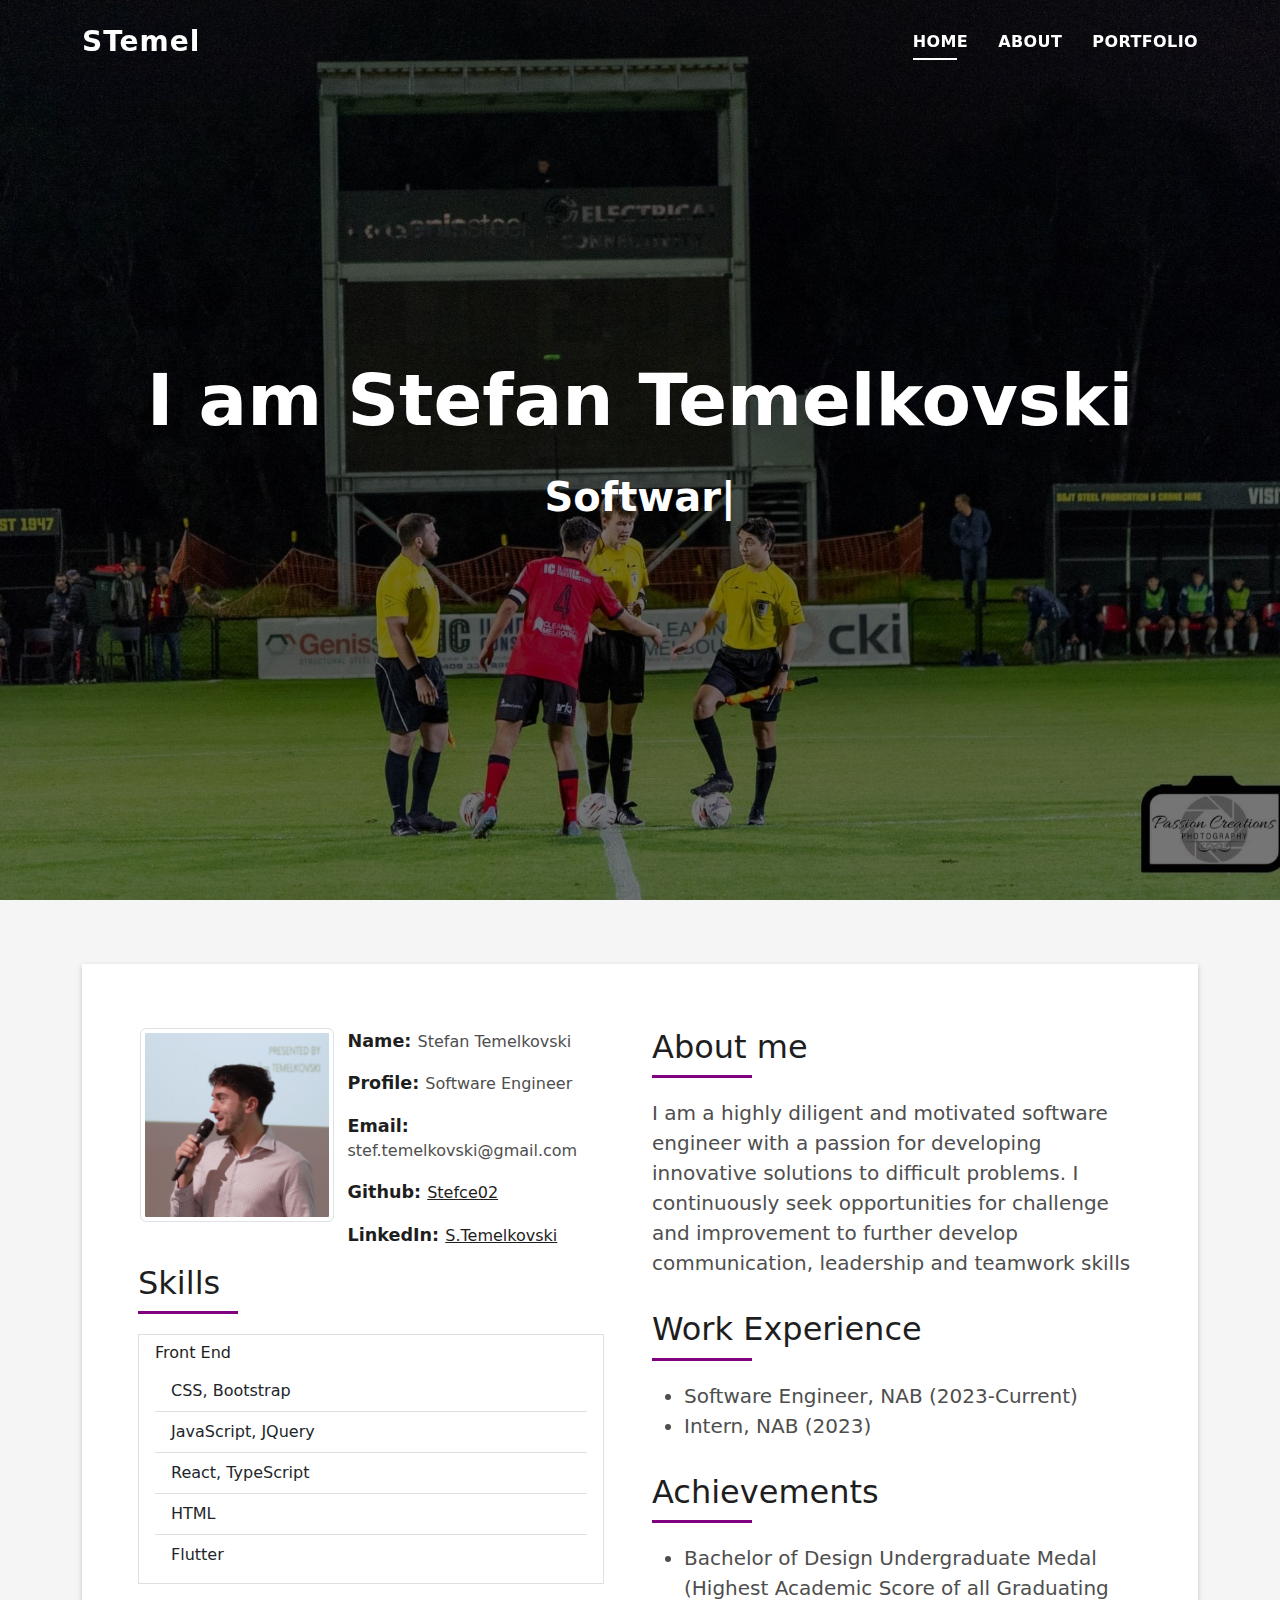
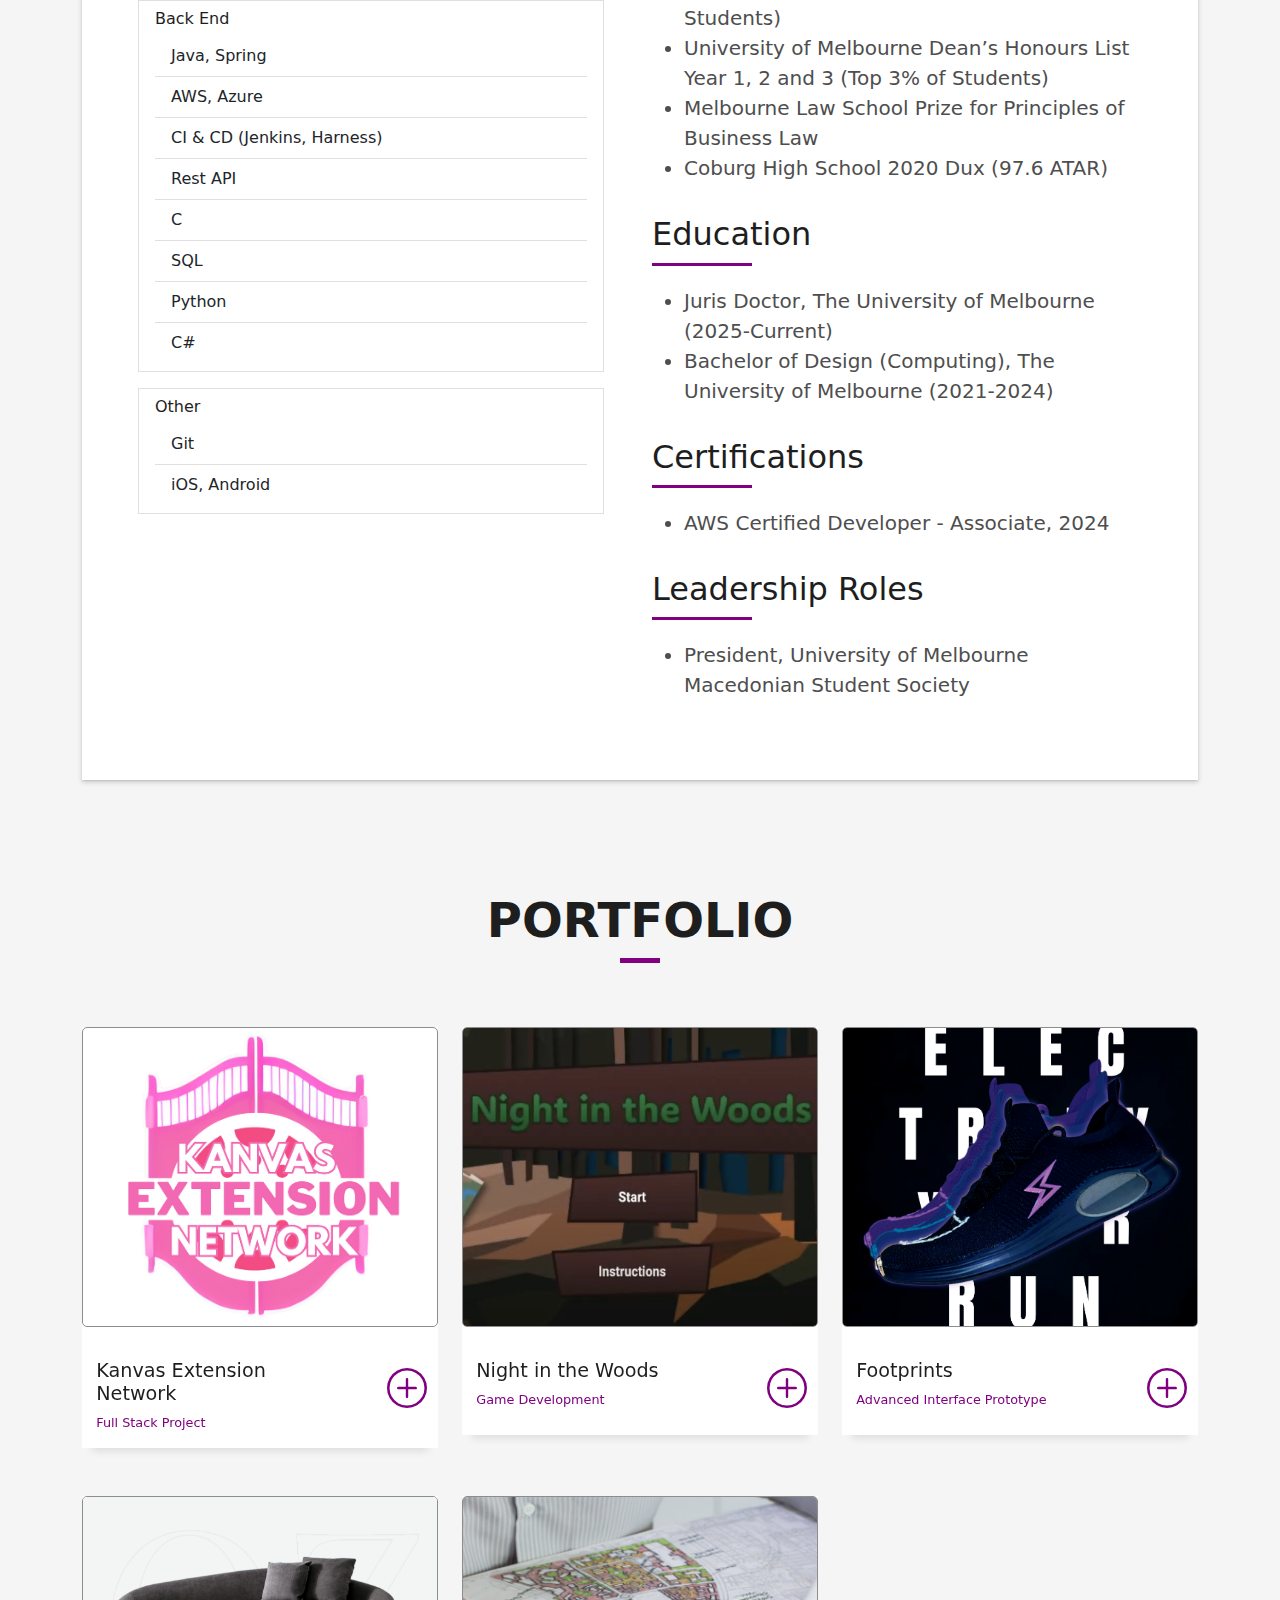
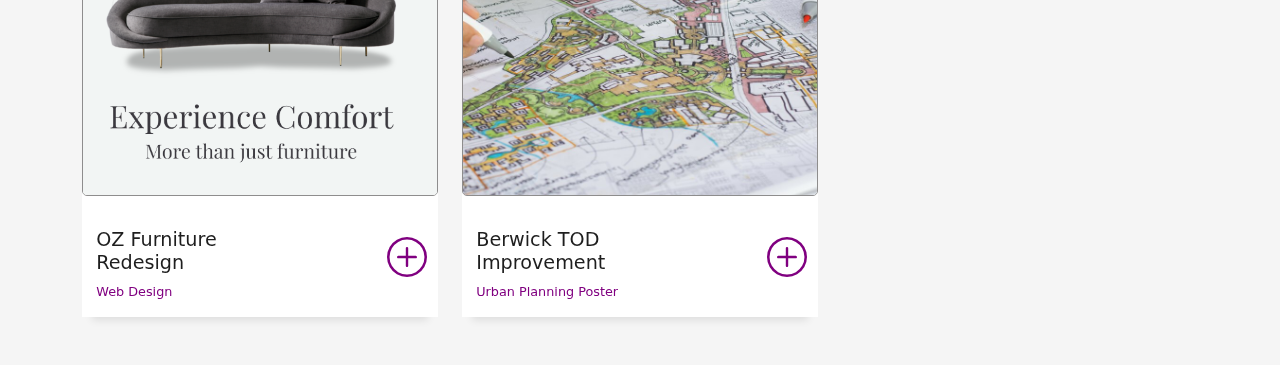
<file: index.html>
<!DOCTYPE html>
<html lang="en">

<head>
  <meta charset="utf-8">
  <meta content="width=device-width, initial-scale=1.0" name="viewport">

  <title> Stefan Temelkovski Portfolio </title>
  <meta content="" name="description">
  <meta content="" name="keywords">

  <!-- Favicons -->
  <link href="PortfolioSite/assets/img/favicon.png" rel="icon">
  <link href="PortfolioSite/assets/img/apple-touch-icon.png" rel="apple-touch-icon">

  <!-- Vendor CSS Files -->
  <link href="PortfolioSite/assets/vendor/bootstrap/css/bootstrap.min.css" rel="stylesheet">
  <link href="PortfolioSite/assets/vendor/bootstrap-icons/bootstrap-icons.css" rel="stylesheet">
  <link href="PortfolioSite/assets/vendor/glightbox/css/glightbox.min.css" rel="stylesheet">
  <link href="PortfolioSite/assets/vendor/swiper/swiper-bundle.min.css" rel="stylesheet">

  <!-- Main CSS File -->
  <link href="PortfolioSite/assets/css/style.css" rel="stylesheet">
</head>

<body>

  <!-- ======= Header ======= -->
  <header id="header" class="fixed-top">
    <div class="container d-flex align-items-center justify-content-between">

      <h1 class="logo"><a href="index.html"> STemel </a></h1>

      <nav id="navbar" class="navbar">
        <ul>
          <li><a class="nav-link scrollto active" href="#hero">Home</a></li>
          <li><a class="nav-link scrollto" href="#about">About</a></li>
          <li><a class="nav-link scrollto " href="#work">Portfolio</a></li>
        <i class="bi bi-list mobile-nav-toggle"></i>
      </nav>
      <!-- .navbar -->
    </div>
  </header><!-- End Header -->

  <!-- ======= Hero Section ======= -->
  <div id="hero" class="hero route bg-image" style="background-image: url(PortfolioSite/assets/img/captain.jpg)">
    <div class="overlay-itro"></div>
    <div class="hero-content display-table">
      <div class="table-cell">
        <div class="container">
          <h1 class="hero-title mb-4">I am Stefan Temelkovski</h1>
          <p class="hero-subtitle"><span class="typed" data-typed-items="Software Engineer, Web Designer, Problem Solver"></span></p>
        </div>
      </div>
    </div>
  </div><!-- End Hero Section -->


  <main id="main">

    <!-- ======= About Section ======= -->

    <section id="about" class="about-mf sect-pt4 route">
      <div class="container">
        <div class="row">
          <div class="col-sm-12">
            <div class="box-shadow-full">
              <div class="row">
                <div class="col-md-6">
                  <div class="row">
                    <div class="col-sm-6 col-md-5">
                      <div class="about-img">
                        <img src="PortfolioSite/assets/img/main.jfif" class="img-fluid rounded b-shadow-a img-thumbnail" alt="">
                      </div>
                    </div>
                    <div class="col-sm-6 col-md-7">
                      <div class="about-info">
                        <p><span class="title-s">Name: </span> <span>Stefan Temelkovski</span></p>
                        <p><span class="title-s">Profile: </span> <span>Software Engineer</span></p>
                        <p><span class="title-s">Email: </span> <span>stef.temelkovski@gmail.com</span></p>
                        <p><span class="title-s">Github: </span> <span> <a href="https://github.com/Stefce02"> Stefce02 </a></span></p>
                        <p><span class="title-s">LinkedIn: </span> <span> <a href="https://www.linkedin.com/in/stefan-temelkovski/"> S.Temelkovski </a></span></p>
                      </div>
                    </div>
                  </div>
                  <div class="skill-mf">
                    <div class="title-box-2">
                      <h5 class="title-left">
                        Skills
                      </h5>
                    </div>
                    <ul class="list-group">
                      <div class="container row">
                        <li class="col-12 list-group-item">
                          <h6>Front End</h6>
                          <ul class="list-group list-group-flush">
                            <li class="list-group-item">CSS, Bootstrap</li>
                            <li class="list-group-item">JavaScript, JQuery</li>
                            <li class="list-group-item"> React, TypeScript</li>
                            <li class="list-group-item">HTML</li>
                            <li class="list-group-item">Flutter</li>
                          </ul>
                        </li>
                  
                        <div class="col-12 mt-3"></div>
                  
                        <li class="col-12 list-group-item">
                          <h6>Back End</h6>
                          <ul class="list-group list-group-flush">
                            <li class="list-group-item">Java, Spring</li>
                            <li class="list-group-item">AWS, Azure</li>
                            <li class="list-group-item">CI & CD (Jenkins, Harness)</li>
                            <li class="list-group-item">Rest API</li>
                            <li class="list-group-item">C</li>
                            <li class="list-group-item">SQL</li>
                            <li class="list-group-item">Python</li>
                            <li class="list-group-item">C#</li>
                          </ul>
                        </li>

                        <div class="col-12 mt-3"></div>

                        <li class="col-12 list-group-item">
                          <h6>Other</h6>
                          <ul class="list-group list-group-flush">
                            <li class="list-group-item">Git</li>
                            <li class="list-group-item">iOS, Android</li>
                          </ul>
                        </li>
                      </div>
                    </ul>
                  </div>
                  
                </div>
                <div class="col-md-6">
                  <div class="about-me pt-4 pt-md-0">
                    <div class="title-box-2">
                      <h5 class="title-left">
                        About me
                      </h5>
                    </div>
                    <p class="lead">
                      I am a highly diligent and motivated software engineer with a passion for developing innovative solutions to difficult problems.
                      I continuously seek opportunities for challenge and improvement to further develop communication, leadership and teamwork skills
                    </p>
                    <div class="title-box-2">
                      <h5 class="title-left">
                        Work Experience
                      </h5>
                    </div>
                    <ul class="lead">
                      <li> Software Engineer, NAB (2023-Current) </li>
                      <li> Intern, NAB (2023) </li>
                    </ul>
                    <div class="title-box-2">
                      <h5 class="title-left">
                        Achievements
                      </h5>
                    </div>
                    <ul class="lead">
                      <li> Bachelor of Design Undergraduate Medal (Highest Academic Score of all Graduating Students) </li>
                      <li> University of Melbourne Dean’s Honours List Year 1, 2 and 3 (Top 3% of Students) </li>
                      <li> Melbourne Law School Prize for Principles of Business Law </li>
                      <li> Coburg High School 2020 Dux (97.6 ATAR) </li>
                    </ul>
                    
                    <div class="title-box-2">
                      <h5 class="title-left">
                        Education
                      </h5>
                    </div>
                    <ul class="lead">
                      <li> Juris Doctor, The University of Melbourne (2025-Current) </li>
                      <li> Bachelor of Design (Computing), The University of Melbourne (2021-2024) </li>
                    </ul>

                    <div class="title-box-2">
                      <h5 class="title-left">
                        Certifications
                      </h5>
                    </div>
                    <ul class="lead">
                      <li> AWS Certified Developer - Associate, 2024 </li>
                    </ul>

                    <div class="title-box-2">
                      <h5 class="title-left">
                        Leadership Roles
                      </h5>
                    </div>
                    <ul class="lead">
                      <li> President, University of Melbourne Macedonian Student Society </li>
                    </ul>
              
                  </div>
                </div>
              </div>
            </div>
          </div>
        </div>
      </div>
    </section><!-- End About Section -->

    <!-- ======= Portfolio Section ======= -->
<section id="work" class="portfolio-mf sect-pt4 route">
  <div class="container">
    <div class="row">
      <div class="col-sm-12">
        <div class="title-box text-center">
          <h3 class="title-a">
            Portfolio
          </h3>
          <div class="line-mf"></div>
        </div>
      </div>
    </div>
    <div class="row">
    
      <div class="col-md-4">
        <div class="work-box">
          <a href="https://kens-b9059.firebaseapp.com/">
            <div class="work-img">
              <img src="PortfolioSite/assets/img/ken-logo-3.png" alt="" class="img-fluid work-img-fixed">
            </div>
          </a>
          <div class="work-content">
            <div class="row">
              <div class="col-sm-8">
                <h2 class="w-title">Kanvas Extension Network</h2>
                <div class="w-more">
                  <span class="w-ctegory">Full Stack Project</span>
                </div>
              </div>
              <div class="col-sm-4">
                <div class="w-like">
                  <a href="https://kens-b9059.firebaseapp.com/"><span class="bi bi-plus-circle"></span></a>
                </div>
              </div>
            </div>
          </div>
        </div>  
      </div>

      <div class="col-md-4">
        <div class="work-box">
          <a href="https://comp30019.github.io/Showcase-2023/#/team/cvts">
            <div class="work-img">
              <img src="PortfolioSite\assets\img\night-in-the-woods.png" alt="" class="img-fluid work-img-fixed">
            </div>
          </a>
          <div class="work-content">
            <div class="row">
              <div class="col-sm-8">
                <h2 class="w-title">Night in the Woods</h2>
                <div class="w-more">
                  <span class="w-ctegory"> Game Development </span>
                </div>
              </div>
              <div class="col-sm-4">
                <div class="w-like">
                  <a href="https://comp30019.github.io/Showcase-2023/#/team/cvts"><span class="bi bi-plus-circle"></span></a>
                </div>
              </div>
            </div>
          </div>
        </div>  
      </div>

      <div class="col-md-4">
        <div class="work-box">
          <a href="PortfolioSite\assets\pdf\Footprints-Presentation.pdf">
            <div class="work-img">
              <img src="PortfolioSite\assets\img\footprints.png" alt="" class="img-fluid work-img-fixed">
            </div>
          </a>
          <div class="work-content">
            <div class="row">
              <div class="col-sm-8">
                <h2 class="w-title">Footprints</h2>
                <div class="w-more">
                  <span class="w-ctegory">Advanced Interface Prototype</span>
                </div>
              </div>
              <div class="col-sm-4">
                <div class="w-like">
                  <a href="PortfolioSite\assets\pdf\Footprints-Presentation.pdf"><span class="bi bi-plus-circle"></span></a>
                </div>
              </div>
            </div>
          </div>
        </div>  
      </div>
      
      <div class="col-md-4">
        <div class="work-box">
          <a href="https://stefce02.github.io/OZ_FURNITURE_STORE/index.html">
            <div class="work-img">
              <img src="PortfolioSite/assets/img/OZ.png" alt="" class="img-fluid work-img-fixed">
            </div>
          </a>
          <div class="work-content">
            <div class="row">
              <div class="col-sm-8">
                <h2 class="w-title">OZ Furniture Redesign</h2>
                <div class="w-more">
                  <span class="w-ctegory">Web Design</span>
                </div>
              </div>
              <div class="col-sm-4">
                <div class="w-like">
                  <a href="https://stefce02.github.io/OZ_FURNITURE_STORE/index.html"><span class="bi bi-plus-circle"></span></a>
                </div>
              </div>
            </div>
          </div>
        </div>  
      </div>

      <div class="col-md-4">
        <div class="work-box">
          <a href="https://www.canva.com/design/DAGFq1aztCQ/lY51HL3OS4I5IWdYOqLYpA/view?utm_content=DAGFq1aztCQ&utm_campaign=designshare&utm_medium=link&utm_source=editor">
            <div class="work-img">
              <img src="PortfolioSite\assets\img\urban.jpg" alt="" class="img-fluid work-img-fixed">
            </div>
          </a>
          <div class="work-content">
            <div class="row">
              <div class="col-sm-8">
                <h2 class="w-title">Berwick TOD Improvement</h2>
                <div class="w-more">
                  <span class="w-ctegory">Urban Planning Poster</span>
                </div>
              </div>
              <div class="col-sm-4">
                <div class="w-like">
                  <a href="https://www.canva.com/design/DAGFq1aztCQ/lY51HL3OS4I5IWdYOqLYpA/view?utm_content=DAGFq1aztCQ&utm_campaign=designshare&utm_medium=link&utm_source=editor"><span class="bi bi-plus-circle"></span></a>
                </div>
              </div>
            </div>
          </div>
        </div>  
      </div>
    </div>
  </div>
</section><!-- End Portfolio Section -->

  </main><!-- End #main -->

  
  <div id="preloader"></div>
  <a href="#" class="back-to-top d-flex align-items-center justify-content-center"><i class="bi bi-arrow-up-short"></i></a>

  <!-- Vendor JS Files -->
  <script src="PortfolioSite/assets/vendor/purecounter/purecounter_vanilla.js"></script>
  <script src="PortfolioSite/assets/vendor/bootstrap/js/bootstrap.bundle.min.js"></script>
  <script src="PortfolioSite/assets/vendor/glightbox/js/glightbox.min.js"></script>
  <script src="PortfolioSite/assets/vendor/swiper/swiper-bundle.min.js"></script>
  <script src="PortfolioSite/assets/vendor/typed.js/typed.min.js"></script>
  <script src="PortfolioSite/assets/vendor/php-email-form/validate.js"></script>

  <!-- Main JS File -->
  <script src="PortfolioSite/assets/js/main.js"></script>

</body>

</html>
</file>
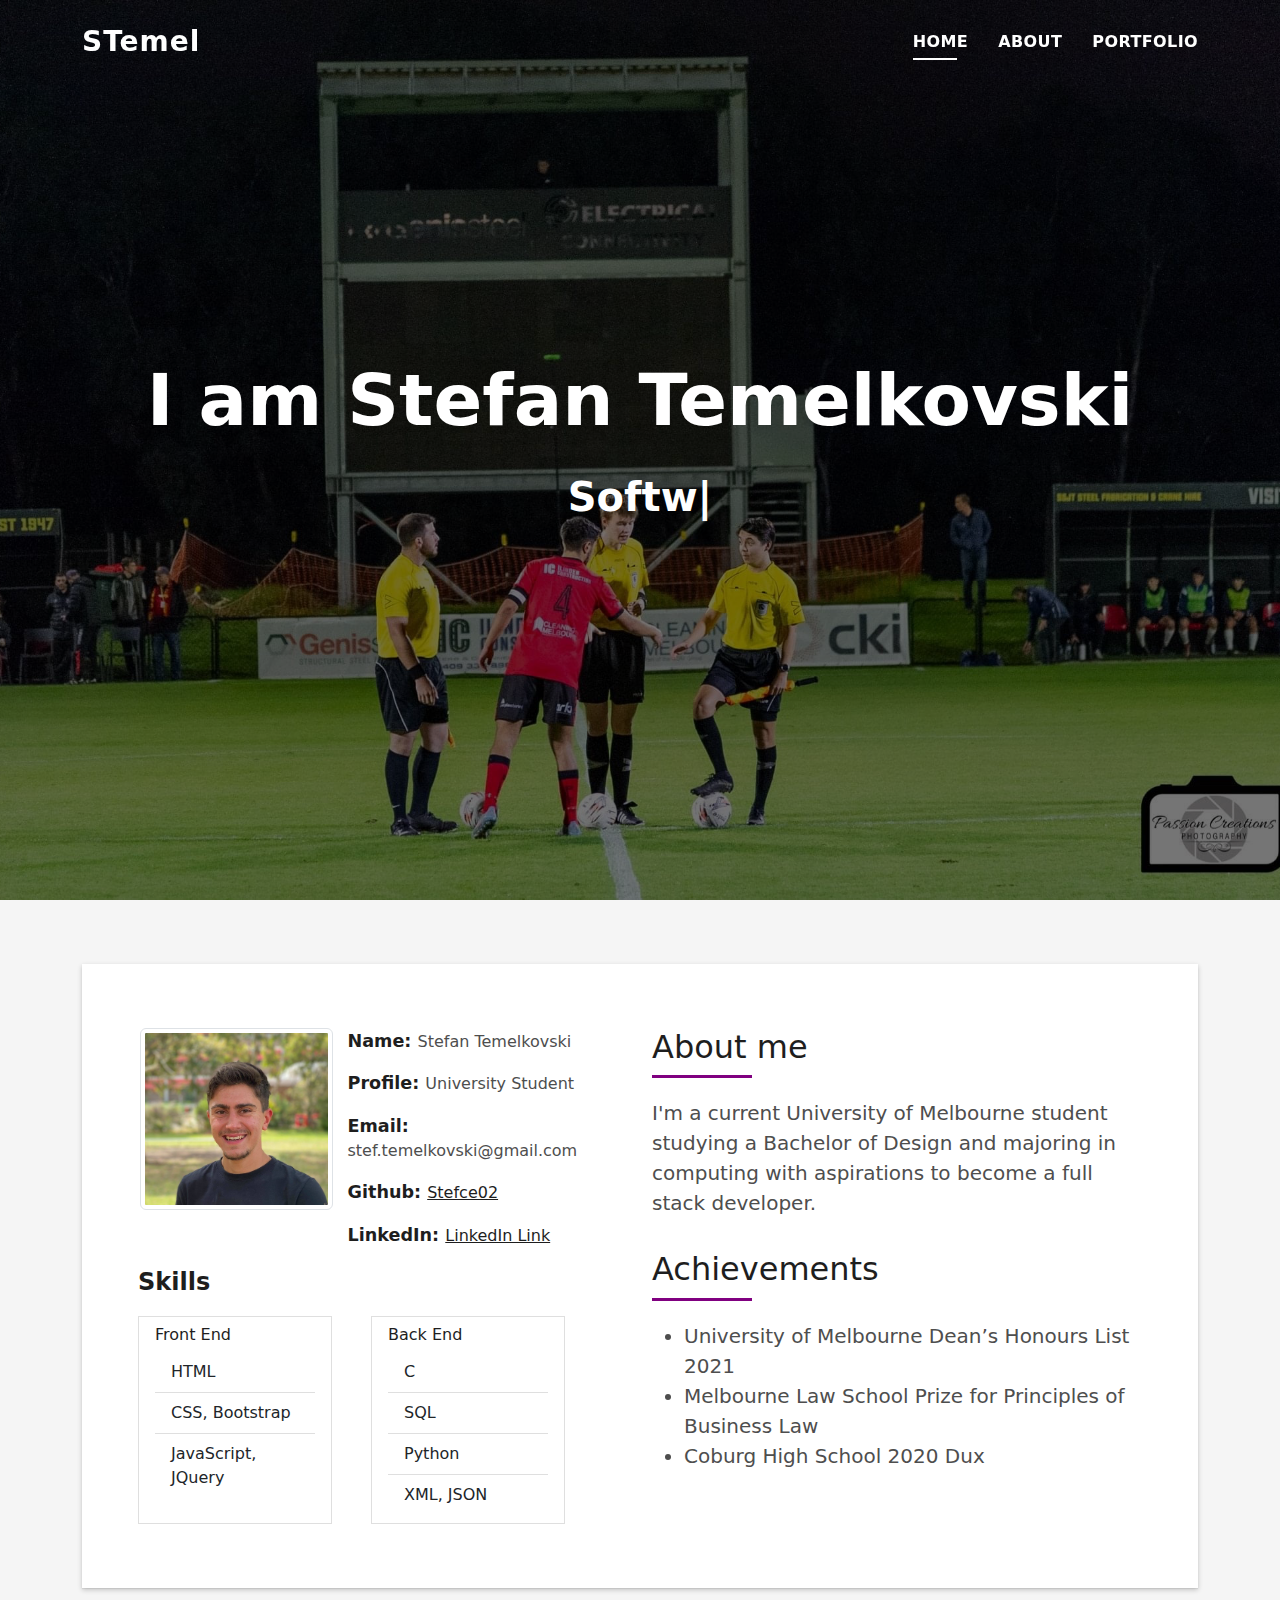
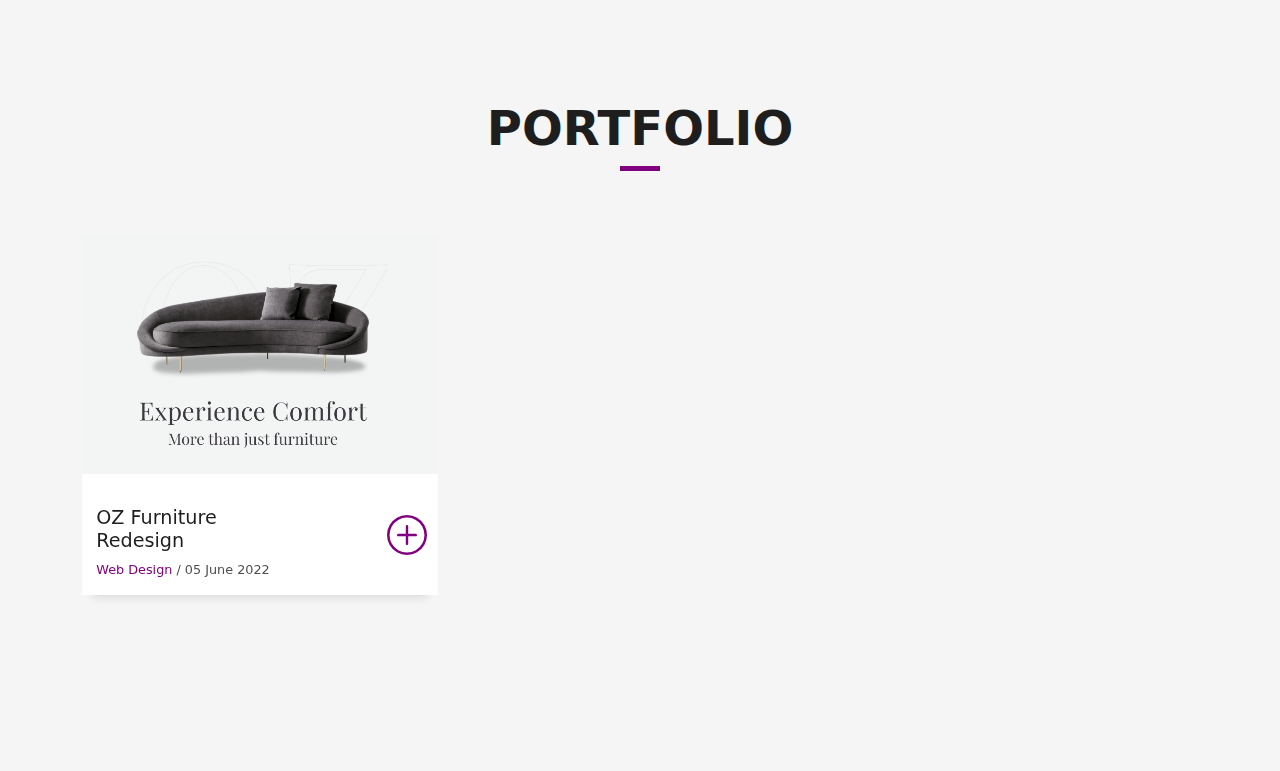
<file: DevFolio/index.html>
<!DOCTYPE html>
<html lang="en">

<head>
  <meta charset="utf-8">
  <meta content="width=device-width, initial-scale=1.0" name="viewport">

  <title> Stefan Temelkovski - Index </title>
  <meta content="" name="description">
  <meta content="" name="keywords">

  <!-- Favicons -->
  <link href="assets/img/favicon.png" rel="icon">
  <link href="assets/img/apple-touch-icon.png" rel="apple-touch-icon">

  <!-- Vendor CSS Files -->
  <link href="assets/vendor/bootstrap/css/bootstrap.min.css" rel="stylesheet">
  <link href="assets/vendor/bootstrap-icons/bootstrap-icons.css" rel="stylesheet">
  <link href="assets/vendor/glightbox/css/glightbox.min.css" rel="stylesheet">
  <link href="assets/vendor/swiper/swiper-bundle.min.css" rel="stylesheet">

  <!-- Template Main CSS File -->
  <link href="assets/css/style.css" rel="stylesheet">

</head>

<body>

  <!-- ======= Header ======= -->
  <header id="header" class="fixed-top">
    <div class="container d-flex align-items-center justify-content-between">

      <h1 class="logo"><a href="index.html"> STemel </a></h1>

      <nav id="navbar" class="navbar">
        <ul>
          <li><a class="nav-link scrollto active" href="#hero">Home</a></li>
          <li><a class="nav-link scrollto" href="#about">About</a></li>
          <li><a class="nav-link scrollto " href="#work">Portfolio</a></li>
        <i class="bi bi-list mobile-nav-toggle"></i>
      </nav>
      <!-- .navbar -->
    </div>
  </header><!-- End Header -->

  <!-- ======= Hero Section ======= -->
  <div id="hero" class="hero route bg-image" style="background-image: url(assets/img/captain.jpg)">
    <div class="overlay-itro"></div>
    <div class="hero-content display-table">
      <div class="table-cell">
        <div class="container">
          <h1 class="hero-title mb-4">I am Stefan Temelkovski</h1>
          <p class="hero-subtitle"><span class="typed" data-typed-items="Software Developer, Web Designer"></span></p>
        </div>
      </div>
    </div>
  </div><!-- End Hero Section -->


  <main id="main">

    <!-- ======= About Section ======= -->

    <section id="about" class="about-mf sect-pt4 route">
      <div class="container">
        <div class="row">
          <div class="col-sm-12">
            <div class="box-shadow-full">
              <div class="row">
                <div class="col-md-6">
                  <div class="row">
                    <div class="col-sm-6 col-md-5">
                      <div class="about-img">
                        <img src="assets/img/dux.jpg" class="img-fluid rounded b-shadow-a img-thumbnail" alt="">
                      </div>
                    </div>
                    <div class="col-sm-6 col-md-7">
                      <div class="about-info">
                        <p><span class="title-s">Name: </span> <span>Stefan Temelkovski</span></p>
                        <p><span class="title-s">Profile: </span> <span>University Student</span></p>
                        <p><span class="title-s">Email: </span> <span>stef.temelkovski@gmail.com</span></p>
                        <p><span class="title-s">Github: </span> <span> <a href="https://github.com/Stefce02"> Stefce02 </a></span></p>
                        <p><span class="title-s">LinkedIn: </span> <span> <a href="https://www.linkedin.com/in/stefan-temelkovski-7441b61b5/"> LinkedIn Link </a></span></p>
                      </div>
                    </div>
                  </div>
                  <div class="skill-mf">
                    <p class="title-s title-m">Skills</p>
                    <ul class ="list-group">
                      <div class="container row">
                        <li class="col-sm-5 list-group-item"> 
                          <h6> Front End </h6>
                          <ul class ="list-group list-group-flush">
                            <li class="list-group-item "> HTML </li>
                            <li class="list-group-item"> CSS, Bootstrap </li>
                            <li class="list-group-item"> JavaScript, JQuery </li>
                          </ul>
                        </li>

                        <div class="col-1"> </div>
                        
                        <li class="col-sm-5 list-group-item"> 
                          <h6> Back End  </h6>
                          <ul class ="list-group list-group-flush">
                            <li class="list-group-item"> C </li>
                            <li class="list-group-item"> SQL </li>
                            <li class="list-group-item"> Python </li>
                            <li class="list-group-item"> XML, JSON </li>
                          </ul>
                        </li>
                    </div>
                    </ul>
                    
                  </div>
                </div>
                <div class="col-md-6">
                  <div class="about-me pt-4 pt-md-0">
                    <div class="title-box-2">
                      <h5 class="title-left">
                        About me
                      </h5>
                    </div>
                    <p class="lead">
                      I'm a current University of Melbourne student studying a Bachelor of Design and majoring in computing with aspirations to become
                      a full stack developer.
                    </p>

                    <div class="title-box-2">
                      <h5 class="title-left">
                        Achievements
                      </h5>
                    </div>
                    <ul class="lead">
                      <li> University of Melbourne Dean’s Honours List 2021 </li>
                      <li> Melbourne Law School Prize for Principles of Business Law  </li>
                      <li> Coburg High School 2020 Dux </li>
                    </ul>
              
                  </div>
                </div>
              </div>
            </div>
          </div>
        </div>
      </div>
    </section><!-- End About Section -->

    <!-- ======= Portfolio Section ======= -->
    <section id="work" class="portfolio-mf sect-pt4 route">
      <div class="container">
        <div class="row">
          <div class="col-sm-12">
            <div class="title-box text-center">
              <h3 class="title-a">
                Portfolio
              </h3>
              <div class="line-mf"></div>
            </div>
          </div>
        </div>
        <div class="row">
          <div class="col-md-4">
            <div class="work-box">
              <a href="https://stefce02.github.io/OZ_FURNITURE_STORE/index.html">
                <div class="work-img">
                  <img src="assets/img/OZ.png" alt="" class="img-fluid">
                </div>
              </a>
              <div class="work-content">
                <div class="row">
                  <div class="col-sm-8">
                    <h2 class="w-title">OZ Furniture Redesign</h2>
                    <div class="w-more">
                      <span class="w-ctegory">Web Design</span> / <span class="w-date">05 June 2022</span>
                    </div>
                  </div>
                  <div class="col-sm-4">
                    <div class="w-like">
                      <a href="https://stefce02.github.io/OZ_FURNITURE_STORE/index.html"> <span class="bi bi-plus-circle"></span></a>
                    </div>
                  </div>
                </div>
              </div>
            </div>  
          </div>
          <!-- <div class="col-md-6">
            <div class="work-box">
              <a href="https://stefce02.github.io/OZ_FURNITURE_STORE/index.html">
                <div class="work-img">
                  <img src="assets/img/OZ.png" alt="" class="img-fluid">
                </div>
              </a>
              <div class="work-content">
                <div class="row">
                  <div class="col-sm-8">
                    <h2 class="w-title">OZ Furniture Redesign</h2>
                    <div class="w-more">
                      <span class="w-ctegory">Web Design</span> / <span class="w-date">05 June 2022</span>
                    </div>
                  </div>
                  <div class="col-sm-4">
                    <div class="w-like">
                      <a href="https://stefce02.github.io/OZ_FURNITURE_STORE/index.html"> <span class="bi bi-plus-circle"></span></a>
                    </div>
                  </div>
                </div>
              </div>
            </div> -->
            
          </div>
        </div>
    </section><!-- End Portfolio Section -->

    <!-- ======= Contact Section ======= -->
    <section id="contact" class="paralax-mf footer-paralax bg-image sect-mt4 route" style="background-image: url(assets/img/overlay-bg.jpg)">
      <!-- <div class="overlay-mf"></div>
      <div class="container">
        <div class="row">
          <div class="col-sm-12">
            <div class="contact-mf">
              <div id="contact" class="box-shadow-full">
                <div class="row">
                  <div class="col-md-6">
                    <div class="title-box-2">
                      <h5 class="title-left">
                        Send Message Us
                      </h5>
                    </div>
                    <div>
                      <form action="forms/contact.php" method="post" role="form" class="php-email-form">
                        <div class="row">
                          <div class="col-md-12 mb-3">
                            <div class="form-group">
                              <input type="text" name="name" class="form-control" id="name" placeholder="Your Name" required>
                            </div>
                          </div>
                          <div class="col-md-12 mb-3">
                            <div class="form-group">
                              <input type="email" class="form-control" name="email" id="email" placeholder="Your Email" required>
                            </div>
                          </div>
                          <div class="col-md-12 mb-3">
                            <div class="form-group">
                              <input type="text" class="form-control" name="subject" id="subject" placeholder="Subject" required>
                            </div>
                          </div>
                          <div class="col-md-12">
                            <div class="form-group">
                              <textarea class="form-control" name="message" rows="5" placeholder="Message" required></textarea>
                            </div>
                          </div>
                          <div class="col-md-12 text-center my-3">
                            <div class="loading">Loading</div>
                            <div class="error-message"></div>
                            <div class="sent-message">Your message has been sent. Thank you!</div>
                          </div>
                          <div class="col-md-12 text-center">
                            <button type="submit" class="button button-a button-big button-rouded">Send Message</button>
                          </div>
                        </div>
                      </form>
                    </div>
                  </div>
                  <div class="col-md-6">
                    <div class="title-box-2 pt-4 pt-md-0">
                      <h5 class="title-left">
                        Get in Touch
                      </h5>
                    </div>
                    <div class="more-info">
                      <p class="lead">
                        Lorem ipsum dolor sit amet consectetur adipisicing elit. Facilis dolorum dolorem soluta quidem
                        expedita aperiam aliquid at.
                        Totam magni ipsum suscipit amet? Autem nemo esse laboriosam ratione nobis
                        mollitia inventore?
                      </p>
                      <ul class="list-ico">
                        <li><span class="bi bi-geo-alt"></span> 329 WASHINGTON ST BOSTON, MA 02108</li>
                        <li><span class="bi bi-phone"></span> (617) 557-0089</li>
                        <li><span class="bi bi-envelope"></span> contact@example.com</li>
                      </ul>
                    </div>
                    <div class="socials">
                      <ul>
                        <li><a href=""><span class="ico-circle"><i class="bi bi-facebook"></i></span></a></li>
                        <li><a href=""><span class="ico-circle"><i class="bi bi-instagram"></i></span></a></li>
                        <li><a href=""><span class="ico-circle"><i class="bi bi-twitter"></i></span></a></li>
                        <li><a href=""><span class="ico-circle"><i class="bi bi-linkedin"></i></span></a></li>
                      </ul>
                    </div>
                  </div>
                </div>
              </div>
            </div>
          </div>
        </div>
      </div> -->
    </section><!-- End Contact Section -->

  </main><!-- End #main -->

  
  <div id="preloader"></div>
  <a href="#" class="back-to-top d-flex align-items-center justify-content-center"><i class="bi bi-arrow-up-short"></i></a>

  <!-- Vendor JS Files -->
  <script src="assets/vendor/purecounter/purecounter_vanilla.js"></script>
  <script src="assets/vendor/bootstrap/js/bootstrap.bundle.min.js"></script>
  <script src="assets/vendor/glightbox/js/glightbox.min.js"></script>
  <script src="assets/vendor/swiper/swiper-bundle.min.js"></script>
  <script src="assets/vendor/typed.js/typed.min.js"></script>
  <script src="assets/vendor/php-email-form/validate.js"></script>

  <!-- Template Main JS File -->
  <script src="assets/js/main.js"></script>

</body>

</html>
</file>
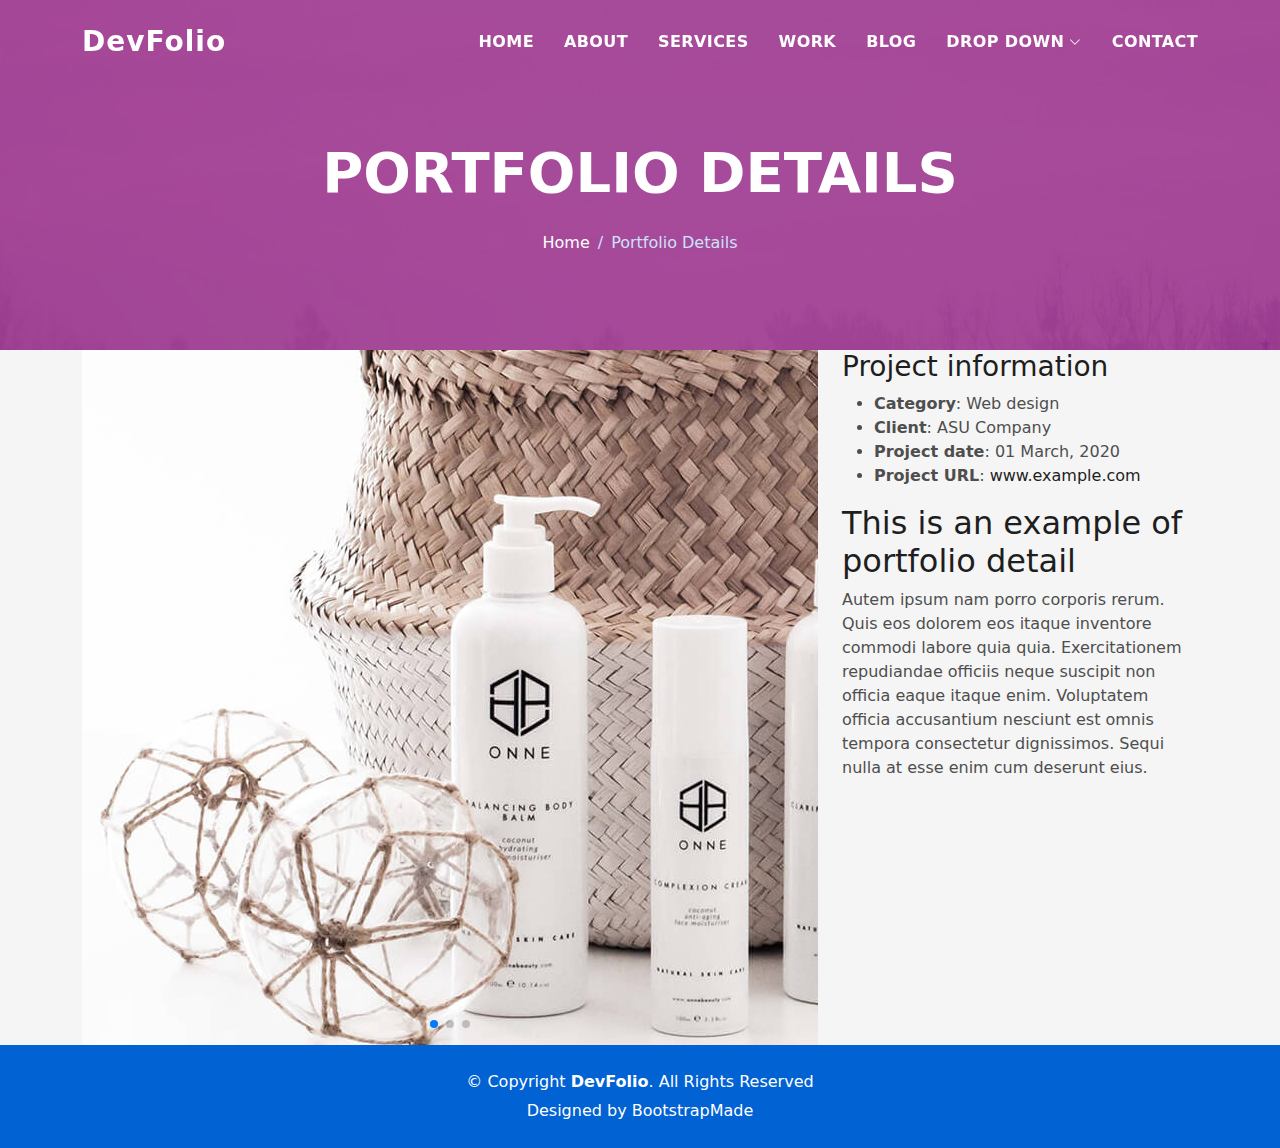
<file: DevFolio/portfolio-details.html>
<!DOCTYPE html>
<html lang="en">

<head>
  <meta charset="utf-8">
  <meta content="width=device-width, initial-scale=1.0" name="viewport">

  <title>DevFolio Bootstrap Portfolio Template - Portfolio Details</title>
  <meta content="" name="description">
  <meta content="" name="keywords">

  <!-- Favicons -->
  <link href="assets/img/favicon.png" rel="icon">
  <link href="assets/img/apple-touch-icon.png" rel="apple-touch-icon">

  <!-- Vendor CSS Files -->
  <link href="assets/vendor/bootstrap/css/bootstrap.min.css" rel="stylesheet">
  <link href="assets/vendor/bootstrap-icons/bootstrap-icons.css" rel="stylesheet">
  <link href="assets/vendor/glightbox/css/glightbox.min.css" rel="stylesheet">
  <link href="assets/vendor/swiper/swiper-bundle.min.css" rel="stylesheet">

  <!-- Template Main CSS File -->
  <link href="assets/css/style.css" rel="stylesheet">

  <!-- =======================================================
  * Template Name: DevFolio - v4.9.1
  * Template URL: https://bootstrapmade.com/devfolio-bootstrap-portfolio-html-template/
  * Author: BootstrapMade.com
  * License: https://bootstrapmade.com/license/
  ======================================================== -->
</head>

<body>

  <!-- ======= Header ======= -->
  <header id="header" class="fixed-top">
    <div class="container d-flex align-items-center justify-content-between">

      <h1 class="logo"><a href="index.html">DevFolio</a></h1>
      <!-- Uncomment below if you prefer to use an image logo -->
      <!-- <a href="index.html" class="logo"><img src="assets/img/logo.png" alt="" class="img-fluid"></a>-->

      <nav id="navbar" class="navbar">
        <ul>
          <li><a class="nav-link scrollto " href="#hero">Home</a></li>
          <li><a class="nav-link scrollto" href="#about">About</a></li>
          <li><a class="nav-link scrollto" href="#services">Services</a></li>
          <li><a class="nav-link scrollto " href="#work">Work</a></li>
          <li><a class="nav-link scrollto " href="#blog">Blog</a></li>
          <li class="dropdown"><a href="#"><span>Drop Down</span> <i class="bi bi-chevron-down"></i></a>
            <ul>
              <li><a href="#">Drop Down 1</a></li>
              <li class="dropdown"><a href="#"><span>Deep Drop Down</span> <i class="bi bi-chevron-right"></i></a>
                <ul>
                  <li><a href="#">Deep Drop Down 1</a></li>
                  <li><a href="#">Deep Drop Down 2</a></li>
                  <li><a href="#">Deep Drop Down 3</a></li>
                  <li><a href="#">Deep Drop Down 4</a></li>
                  <li><a href="#">Deep Drop Down 5</a></li>
                </ul>
              </li>
              <li><a href="#">Drop Down 2</a></li>
              <li><a href="#">Drop Down 3</a></li>
              <li><a href="#">Drop Down 4</a></li>
            </ul>
          </li>
          <li><a class="nav-link scrollto" href="#contact">Contact</a></li>
        </ul>
        <i class="bi bi-list mobile-nav-toggle"></i>
      </nav><!-- .navbar -->

    </div>
  </header><!-- End Header -->

  <div class="hero hero-single route bg-image" style="background-image: url(assets/img/overlay-bg.jpg)">
    <div class="overlay-mf"></div>
    <div class="hero-content display-table">
      <div class="table-cell">
        <div class="container">
          <h2 class="hero-title mb-4">Portfolio Details</h2>
          <ol class="breadcrumb d-flex justify-content-center">
            <li class="breadcrumb-item">
              <a href="#">Home</a>
            </li>
            <li class="breadcrumb-item active">Portfolio Details</li>
          </ol>
        </div>
      </div>
    </div>
  </div>

  <main id="main">

    <!-- ======= Portfolio Details Section ======= -->
    <section id="portfolio-details" class="portfolio-details">
      <div class="container">

        <div class="row gy-4">

          <div class="col-lg-8">
            <div class="portfolio-details-slider swiper">
              <div class="swiper-wrapper align-items-center">

                <div class="swiper-slide">
                  <img src="assets/img/portfolio-details-1.jpg" alt="">
                </div>

                <div class="swiper-slide">
                  <img src="assets/img/portfolio-details-2.jpg" alt="">
                </div>

                <div class="swiper-slide">
                  <img src="assets/img/portfolio-details-3.jpg" alt="">
                </div>

              </div>
              <div class="swiper-pagination"></div>
            </div>
          </div>

          <div class="col-lg-4">
            <div class="portfolio-info">
              <h3>Project information</h3>
              <ul>
                <li><strong>Category</strong>: Web design</li>
                <li><strong>Client</strong>: ASU Company</li>
                <li><strong>Project date</strong>: 01 March, 2020</li>
                <li><strong>Project URL</strong>: <a href="#">www.example.com</a></li>
              </ul>
            </div>
            <div class="portfolio-description">
              <h2>This is an example of portfolio detail</h2>
              <p>
                Autem ipsum nam porro corporis rerum. Quis eos dolorem eos itaque inventore commodi labore quia quia. Exercitationem repudiandae officiis neque suscipit non officia eaque itaque enim. Voluptatem officia accusantium nesciunt est omnis tempora consectetur dignissimos. Sequi nulla at esse enim cum deserunt eius.
              </p>
            </div>
          </div>

        </div>

      </div>
    </section><!-- End Portfolio Details Section -->

  </main><!-- End #main -->

  <!-- ======= Footer ======= -->
  <footer>
    <div class="container">
      <div class="row">
        <div class="col-sm-12">
          <div class="copyright-box">
            <p class="copyright">&copy; Copyright <strong>DevFolio</strong>. All Rights Reserved</p>
            <div class="credits">
              <!--
              All the links in the footer should remain intact.
              You can delete the links only if you purchased the pro version.
              Licensing information: https://bootstrapmade.com/license/
              Purchase the pro version with working PHP/AJAX contact form: https://bootstrapmade.com/buy/?theme=DevFolio
            -->
              Designed by <a href="https://bootstrapmade.com/">BootstrapMade</a>
            </div>
          </div>
        </div>
      </div>
    </div>
  </footer><!-- End  Footer -->

  <div id="preloader"></div>
  <a href="#" class="back-to-top d-flex align-items-center justify-content-center"><i class="bi bi-arrow-up-short"></i></a>

  <!-- Vendor JS Files -->
  <script src="assets/vendor/purecounter/purecounter_vanilla.js"></script>
  <script src="assets/vendor/bootstrap/js/bootstrap.bundle.min.js"></script>
  <script src="assets/vendor/glightbox/js/glightbox.min.js"></script>
  <script src="assets/vendor/swiper/swiper-bundle.min.js"></script>
  <script src="assets/vendor/typed.js/typed.min.js"></script>
  <script src="assets/vendor/php-email-form/validate.js"></script>

  <!-- Template Main JS File -->
  <script src="assets/js/main.js"></script>

</body>

</html>
</file>
<file: PortfolioSite/assets/css/style.css>
/**
* Template Name: DevFolio - v4.9.1
* Template URL: https://bootstrapmade.com/devfolio-bootstrap-portfolio-html-template/
* Author: BootstrapMade.com
* License: https://bootstrapmade.com/license/
*/

/*--------------------------------------------------------------
# General
--------------------------------------------------------------*/
body {
  background-color: #f5f5f5;
  color: #4e4e4e;
}

h1,
h2,
h3,
h4,
h5,
h6 {
  color: #1e1e1e;
}

a {
  color: #1e1e1e;
  text-decoration: none;
  transition: all 0.5s ease-in-out;
}

a:hover {
  color: #0078ff;
  text-decoration: none;
  transition: all 0.5s ease-in-out;
}

.p-r {
  position: relative;
}

.color-a {
  text-decoration: none;
  color: purple;
}

.color-d {
  color: #f5f5f5;
}

.color-text-a {
  text-decoration: none;
  color: #4e4e4e;
}

.box-shadow,
.card-blog,
.work-box,
.service-box,
.paralax-mf {
  box-shadow: 0 13px 8px -10px rgba(0, 0, 0, 0.1);
}

.box-shadow-a,
.button:hover {
  text-decoration: none;
  box-shadow: 0 0 0 4px #cde1f8;
}

.display-5 {
  font-size: 2.5rem;
  font-weight: 300;
  line-height: 1.1;
}

.display-6 {
  font-size: 2rem;
  font-weight: 300;
  line-height: 1.1;
}

.avatar {
  width: 32px;
  height: 32px;
  margin-right: 4px;
  overflow: hidden;
}

.bg-image {
  background-repeat: no-repeat;
  background-attachment: fixed;
  background-size: cover;
  background-position: center center;
}

@media (max-width: 1024px) {
  .bg-image {
    background-attachment: scroll;
  }
}

.overlay-mf {
  background-color: purple;
}

.overlay-mf {
  position: absolute;
  top: 0;
  left: 0px;
  padding: 0;
  height: 100%;
  width: 100%;
  opacity: 0.7;
}

.paralax-mf {
  position: relative;
  padding: 8rem 0;
}

.display-table {
  width: 100%;
  height: 100%;
  display: table;
}

.table-cell {
  display: table-cell;
  vertical-align: middle;
}

/*--/ Sections /--*/
.sect-4 {
  padding: 4rem 0;
}

.sect-pt4 {
  padding-top: 4rem;
}

.sect-mt4 {
  margin-top: 4rem;
}

/*--/ Title s /--*/
.title-s {
  font-weight: 600;
  color: #1e1e1e;
  font-size: 1.1rem;
}

.title-m {
  font-size: 1.5rem;
}

/*--/ Title A /--*/
.title-box {
  margin-bottom: 4rem;
}

.title-a {
  text-decoration: none;
  font-size: 3rem;
  font-weight: bold;
  text-transform: uppercase;
}

.subtitle-a {
  text-decoration: none;
  color: #4e4e4e;
}

.line-mf {
  width: 40px;
  height: 5px;
  background-color: purple;
  margin: 0 auto;
}

/*--/ Title Left /--*/
.title-box-2 {
  margin-bottom: 2rem;
}

.title-box-2 ~ .title-box-2{
  margin-top: 2rem;
}

.title-left {
  font-size: 2rem;
  position: relative;
}

.title-left:before {
  content: "";
  position: absolute;
  height: 3px;
  background-color: purple;
  width: 100px;
  bottom: -12px;
}

/*------/ Box /------*/
.box-pl2 {
  padding-left: 2rem;
}

.box-shadow-full {
  padding: 3rem 1.25rem;
  position: relative;
  background-color: #fff;
  margin-bottom: 3rem;
  z-index: 2;
  box-shadow: 0 1px 1px 0 rgba(0, 0, 0, 0.06), 0 2px 5px 0 rgba(0, 0, 0, 0.2);
}

@media (min-width: 768px) {
  .box-shadow-full {
    padding: 3rem;
  }
}

/*------/ Socials /------*/
.socials {
  padding: 1.5rem 0;
}

.socials ul li {
  display: inline-block;
}

.socials .ico-circle {
  height: 40px;
  width: 40px;
  font-size: 1.2rem;
  border-radius: 50%;
  line-height: 1.6;
  margin: 0 15px 0 0;
  box-shadow: 0 0 0 3px purple;
  transition: all 500ms ease;
}

.socials .ico-circle:hover {
  background-color: purple;
  color: #fff;
  box-shadow: 0 0 0 3px #cde1f8;
  transition: all 500ms ease;
}

/*------/ Ul resect /------*/
.ul-resect,
.widget-tags ul,
.widget-sidebar .list-sidebar,
.box-comments .list-comments,
.blog-wrapper .post-meta ul,
.list-ico,
.socials ul {
  list-style: none;
  padding-left: 0;
  margin-bottom: 0;
}

.list-ico {
  line-height: 2;
}

.list-ico span {
  color: purple;
  margin-right: 10px;
}

/*------/ Ico Circle /------*/
.ico-circle {
  height: 100px;
  width: 100px;
  font-size: 2rem;
  border-radius: 50%;
  line-height: 1.55;
  margin: 0 auto;
  text-align: center;
  box-shadow: 0 0 0 10px purple;
  display: block;
}

/*------/ Owl Carousel /------*/
.owl-theme .owl-dots {
  text-align: center;
  margin-top: 18px;
}

.owl-theme .owl-dots .owl-dot {
  display: inline-block;
}

.owl-theme .owl-dots .owl-dot span {
  width: 18px;
  height: 7px;
  margin: 5px 5px;
  background: #cde1f8;
  border: 0px solid #cde1f8;
  display: block;
  transition: all 0.6s ease-in-out;
  cursor: pointer;
}

.owl-theme .owl-dots .owl-dot:hover span {
  background-color: #cde1f8;
}

.owl-theme .owl-dots .owl-dot.active span {
  background-color: #1B1B1B;
  width: 25px;
}

/*--/ Scrolltop s /--*/
.scrolltop-mf {
  position: relative;
  display: none;
}

.scrolltop-mf span {
  z-index: 999;
  position: fixed;
  width: 42px;
  height: 42px;
  background-color: purple;
  opacity: 0.7;
  font-size: 1.6rem;
  line-height: 1.5;
  text-align: center;
  color: #fff;
  top: auto;
  left: auto;
  right: 30px;
  bottom: 50px;
  cursor: pointer;
  border-radius: 50%;
}

/*--------------------------------------------------------------
# Back to top button
--------------------------------------------------------------*/
.back-to-top {
  position: fixed;
  visibility: hidden;
  opacity: 0;
  right: 15px;
  bottom: 15px;
  z-index: 996;
  background: purple;
  width: 40px;
  height: 40px;
  border-radius: 50px;
  transition: all 0.4s;
}

.back-to-top i {
  font-size: 28px;
  color: #fff;
  line-height: 0;
}

.back-to-top:hover {
  background: purple;
  color: #fff;
}

.back-to-top.active {
  visibility: visible;
  opacity: 1;
}

/*------/ Prelaoder /------*/
#preloader {
  position: fixed;
  top: 0;
  left: 0;
  right: 0;
  bottom: 0;
  z-index: 9999;
  overflow: hidden;
  background: #fff;
}

#preloader:before {
  content: "";
  position: fixed;
  top: calc(50% - 30px);
  left: calc(50% - 30px);
  border: 6px solid #f2f2f2;
  border-top: 6px solid purple;
  border-radius: 50%;
  width: 60px;
  height: 60px;
  -webkit-animation: animate-preloader 1s linear infinite;
  animation: animate-preloader 1s linear infinite;
}

@-webkit-keyframes animate-preloader {
  0% {
    transform: rotate(0deg);
  }

  100% {
    transform: rotate(360deg);
  }
}

@keyframes animate-preloader {
  0% {
    transform: rotate(0deg);
  }

  100% {
    transform: rotate(360deg);
  }
}

/*------/ Button /------*/
.button {
  display: inline-block;
  padding: 0.3rem 0.6rem;
  text-align: center;
  vertical-align: middle;
  -webkit-user-select: none;
  -moz-user-select: none;
  user-select: none;
  font-size: 1rem;
  border-radius: 0.3rem;
  border: 1px solid transparent;
  transition: all 500ms ease;
  cursor: pointer;
}

.button:focus {
  outline: 0;
}

.button:hover {
  background-color: purple;
  color: #fff;
  transition: all 500ms ease;
}

.button-a {
  text-decoration: none;
  background-color: purple;
  color: #fff;
  border-color: #cde1f8;
}

.button-big {
  padding: 0.9rem 2.3rem;
  font-size: 1.2rem;
}

.button-rouded {
  border-radius: 5rem;
}

.btn-lg {
  padding: 0.5rem 1rem;
  font-size: 1.25rem;
  line-height: 1.5;
  border-radius: 0.3rem;
}

/*--------------------------------------------------------------
# Header
--------------------------------------------------------------*/
#header {
  transition: all 0.5s;
  z-index: 997;
  padding: 20px 0;
}

#header .logo {
  font-size: 28px;
  margin: 0;
  padding: 0;
  font-weight: 600;
  letter-spacing: 1px;
}

#header .logo a {
  color: #fff;
}

#header .logo img {
  max-height: 40px;
}

#header.header-scrolled {
  background: rgba(0, 0, 0, 0.9);
  padding: 12px 0;
}

/*--------------------------------------------------------------
# Navigation Menu
--------------------------------------------------------------*/
/**
* Desktop Navigation 
*/
.navbar {
  padding: 0;
}

.navbar ul {
  margin: 0;
  padding: 0;
  display: flex;
  list-style: none;
  align-items: center;
}

.navbar li {
  position: relative;
}

.navbar>ul>li {
  white-space: nowrap;
  padding: 10px 0 10px 30px;
}

.navbar a,
.navbar a:focus {
  display: flex;
  align-items: center;
  justify-content: space-between;
  color: #fff;
  font-size: 16px;
  font-weight: 600;
  padding: 0;
  white-space: nowrap;
  transition: 0.3s;
  letter-spacing: 0.4px;
  position: relative;
  text-transform: uppercase;
}

.navbar a i,
.navbar a:focus i {
  font-size: 12px;
  line-height: 0;
  margin-left: 5px;
}

.navbar>ul>li>a:before {
  content: "";
  position: absolute;
  width: 100%;
  height: 2px;
  bottom: -6px;
  left: 0;
  width: 0;
  background-color: #fff;
  visibility: hidden;
  transition: all 0.3s ease-in-out 0s;
}

.navbar a:hover:before,
.navbar li:hover>a:before,
.navbar .active:before {
  visibility: visible;
  width: 80%;
}

.navbar a:hover,
.navbar .active,
.navbar .active:focus,
.navbar li:hover>a {
  color: #fff;
}

.navbar .dropdown ul {
  display: block;
  position: absolute;
  left: 30px;
  top: calc(100% + 30px);
  margin: 0;
  padding: 10px 0;
  z-index: 99;
  opacity: 0;
  visibility: hidden;
  background: #fff;
  box-shadow: 0px 0px 30px rgba(127, 137, 161, 0.25);
  transition: 0.3s;
}

.navbar .dropdown ul li {
  min-width: 200px;
}

.navbar .dropdown ul a {
  padding: 10px 20px;
  font-size: 14px;
  text-transform: none;
  color: #4e4e4e;
}

.navbar .dropdown ul a i {
  font-size: 12px;
}

.navbar .dropdown ul a:hover,
.navbar .dropdown ul .active:hover,
.navbar .dropdown ul li:hover>a {
  color: purple;
}

.navbar .dropdown:hover>ul {
  opacity: 1;
  top: 100%;
  visibility: visible;
}

.navbar .dropdown .dropdown ul {
  top: 0;
  left: calc(100% - 30px);
  visibility: hidden;
}

.navbar .dropdown .dropdown:hover>ul {
  opacity: 1;
  top: 0;
  left: 100%;
  visibility: visible;
}

@media (max-width: 1366px) {
  .navbar .dropdown .dropdown ul {
    left: -90%;
  }

  .navbar .dropdown .dropdown:hover>ul {
    left: -100%;
  }
}

/**
* Mobile Navigation 
*/
.mobile-nav-toggle {
  color: #fff;
  font-size: 28px;
  cursor: pointer;
  display: none;
  line-height: 0;
  transition: 0.5s;
}

@media (max-width: 991px) {
  .mobile-nav-toggle {
    display: block;
  }

  .navbar ul {
    display: none;
  }
}

.navbar-mobile {
  position: fixed;
  overflow: hidden;
  top: 0;
  right: 0;
  left: 0;
  bottom: 0;
  background: rgba(78, 78, 78, 0.9);
  transition: 0.3s;
  z-index: 999;
}

.navbar-mobile .mobile-nav-toggle {
  position: absolute;
  top: 15px;
  right: 15px;
}

.navbar-mobile ul {
  display: block;
  position: absolute;
  top: 55px;
  right: 15px;
  bottom: 15px;
  left: 15px;
  padding: 10px 0;
  background-color: #fff;
  overflow-y: auto;
  transition: 0.3s;
}

.navbar-mobile>ul>li {
  padding: 0;
}

.navbar-mobile a:hover:before,
.navbar-mobile li:hover>a:before,
.navbar-mobile .active:before {
  visibility: hidden;
}

.navbar-mobile a,
.navbar-mobile a:focus {
  padding: 10px 20px;
  font-size: 15px;
  color: #4e4e4e;
}

.navbar-mobile a:hover,
.navbar-mobile .active,
.navbar-mobile li:hover>a {
  color: purple;
}

.navbar-mobile .getstarted,
.navbar-mobile .getstarted:focus {
  margin: 15px;
}

.navbar-mobile .dropdown ul {
  position: static;
  display: none;
  margin: 10px 20px;
  padding: 10px 0;
  z-index: 99;
  opacity: 1;
  visibility: visible;
  background: #fff;
  box-shadow: 0px 0px 30px rgba(127, 137, 161, 0.25);
}

.navbar-mobile .dropdown ul li {
  min-width: 200px;
}

.navbar-mobile .dropdown ul a {
  padding: 10px 20px;
}

.navbar-mobile .dropdown ul a i {
  font-size: 12px;
}

.navbar-mobile .dropdown ul a:hover,
.navbar-mobile .dropdown ul .active:hover,
.navbar-mobile .dropdown ul li:hover>a {
  color: purple;
}

.navbar-mobile .dropdown>.dropdown-active {
  display: block;
}

/*--------------------------------------------------------------
# Hero Section
--------------------------------------------------------------*/
.hero {
  height: 100vh;
  position: relative;
  color: #fff;
}

.hero .hero-content {
  text-align: center;
  position: absolute;
}

.hero .overlay-itro {
  background-color: rgba(0, 0, 0, 0.6);
  position: absolute;
  top: 0;
  left: 0px;
  padding: 0;
  height: 100%;
  width: 100%;
  opacity: 0.9;
}

.hero .hero-title {
  color: #fff;
  font-weight: 600;
  font-size: 3rem;
}

@media (min-width: 768px) {
  .hero .hero-title {
    font-size: 4.5rem;
  }
}

.hero .hero-subtitle {
  font-size: 1.5rem;
  font-weight: 600;
}

@media (min-width: 768px) {
  .hero .hero-subtitle {
    font-size: 2.5rem;
  }
}

.hero .text-slider-items {
  display: none;
}

.hero-single {
  height: 350px;
}

.hero-single .hero-content {
  margin-top: 30px;
}

.hero-single .hero-title {
  text-transform: uppercase;
  font-size: 3rem;
}

@media (min-width: 768px) {
  .hero-single .hero-title {
    font-size: 3.5rem;
  }
}

.hero-single .breadcrumb {
  background-color: transparent;
  color: purple;
}

.hero-single .breadcrumb .breadcrumb-item:before {
  color: #cde1f8;
}

.hero-single .breadcrumb .breadcrumb-item.active {
  color: #cde1f8;
}

.hero-single .breadcrumb a {
  color: #fff;
}

/*--------------------------------------------------------------
# About
--------------------------------------------------------------*/
.about-mf .box-shadow-full {
  padding-top: 4rem;
  padding-bottom: 4rem;
}

.about-mf .about-img {
  margin-bottom: 2rem;
}

.about-mf .about-img img {
  margin-left: 10px;
}

@media (min-width: 767px) {
  .about-mf .box-pl2 {
    margin-top: 3rem;
    padding-left: 0rem;
  }
}

.skill-mf {
  color: #4e4e4e;
  margin-left: 0.5rem;
}

p a {
  text-decoration: underline;
}

/*--------------------------------------------------------------
# Portfolio
--------------------------------------------------------------*/
.work-box {
  margin-bottom: 3rem;
  -webkit-backface-visibility: hidden;
  backface-visibility: hidden;
  background-color: #fff;
}

.work-box:hover img {
  transform: scale(1.15);
}

.work-img {
  display: block;
  overflow: hidden;
}

.work-img img {
  transition: all 1s;
}

.work-content {
  padding: 2rem 3% 1rem 4%;
}

.work-content .w-more {
  color: #4e4e4e;
  font-size: 0.8rem;
}

.work-content .w-more .w-ctegory {
  color: purple;
}

.work-content .w-like {
  font-size: 2.5rem;
  color: purple;
  float: right;
}

.work-content .w-like a {
  color: purple;
}

.work-content .w-like .num-like {
  font-size: 0.7rem;
}

.w-title {
  font-size: 1.2rem;
}

/*--------------------------------------------------------------
# Contact
--------------------------------------------------------------*/
.footer-paralax {
  padding: 4rem 0 0 0;
}

.contact-mf {
  margin-top: 4rem;
}

@media (min-width: 767px) {
  .contact-mf .box-pl2 {
    margin-top: 3rem;
    padding-left: 0rem;
  }
}

.php-email-form .error-message {
  display: none;
  color: #fff;
  background: #ed3c0d;
  text-align: center;
  padding: 15px;
  font-weight: 600;
}

.php-email-form .sent-message {
  display: none;
  color: #fff;
  background: #18d26e;
  text-align: center;
  padding: 15px;
  font-weight: 600;
}

.php-email-form .loading {
  display: none;
  background: #fff;
  text-align: center;
  padding: 15px;
}

.php-email-form .loading:before {
  content: "";
  display: inline-block;
  border-radius: 50%;
  width: 24px;
  height: 24px;
  margin: 0 10px -6px 0;
  border: 3px solid #18d26e;
  border-top-color: #eee;
  -webkit-animation: animate-loading 1s linear infinite;
  animation: animate-loading 1s linear infinite;
}

.php-email-form input,
.php-email-form textarea {
  border-radius: 0;
  box-shadow: none;
  font-size: 14px;
}

.php-email-form input:focus,
.php-email-form textarea:focus {
  border-color: #0078ff;
}

.php-email-form input {
  padding: 10px 15px;
}

.php-email-form textarea {
  padding: 12px 15px;
  margin-bottom: 0;
}

.php-email-form button[type=submit] {
  background: #0078ff;
  border: 0;
  padding: 10px 24px;
  color: #fff;
  transition: 0.4s;
}

.php-email-form button[type=submit]:hover {
  background: #3393ff;
}

@-webkit-keyframes animate-loading {
  0% {
    transform: rotate(0deg);
  }

  100% {
    transform: rotate(360deg);
  }
}

@keyframes animate-loading {
  0% {
    transform: rotate(0deg);
  }

  100% {
    transform: rotate(360deg);
  }
}


/*------/ Sidebar /------*/
.widget-sidebar .sidebar-title {
  font-size: 1.6rem;
  font-weight: 600;
  border-left: 5px solid #0078ff;
  padding-left: 15px;
  text-transform: uppercase;
  margin-bottom: 1.5rem;
}

.widget-sidebar .list-sidebar li {
  position: relative;
  padding: 6px 0 6px 24px;
}

.widget-sidebar .list-sidebar li:before {
  position: absolute;
  content: "";
  width: 10px;
  height: 1px;
  left: 0;
  background-color: #0078ff;
  top: 20px;
}

.sidebar-search input {
  background-color: #fff;
  border-radius: 0;
  transition: all 0.5s ease-in-out;
}

.sidebar-search .btn-search {
  background-color: #0078ff;
  border-color: #0078ff;
  border-radius: 0;
  padding-left: 20px;
  padding-right: 20px;
}

.widget-tags ul li {
  display: inline-block;
  background-color: #0078ff;
  padding: 0.2rem 0.6rem;
  margin-bottom: 0.5rem;
  border-radius: 15px;
}

.widget-tags ul li a {
  color: #fff;
}

/*--------------------------------------------------------------
# Footer
--------------------------------------------------------------*/
footer {
  text-align: center;
  color: #fff;
  padding: 25px 0;
  background: #0062d3;
}

footer .copyright {
  margin-bottom: 0.3rem;
}

footer .credits {
  margin-bottom: 0;
}

footer .credits a {
  color: #fff;
}

.work-img-fixed {
  width: 100%;
  height: 300px;
  object-fit: cover;
  border: 0.125px solid #8e8d8d;
  border-radius: 5px;
}
</file>
<file: DevFolio/assets/css/style.css>
/**
* Template Name: DevFolio - v4.9.1
* Template URL: https://bootstrapmade.com/devfolio-bootstrap-portfolio-html-template/
* Author: BootstrapMade.com
* License: https://bootstrapmade.com/license/
*/

/*--------------------------------------------------------------
# General
--------------------------------------------------------------*/
body {
  background-color: #f5f5f5;
  color: #4e4e4e;
}

h1,
h2,
h3,
h4,
h5,
h6 {
  color: #1e1e1e;
}

a {
  color: #1e1e1e;
  text-decoration: none;
  transition: all 0.5s ease-in-out;
}

a:hover {
  color: #0078ff;
  text-decoration: none;
  transition: all 0.5s ease-in-out;
}

.p-r {
  position: relative;
}

.color-a {
  text-decoration: none;
  color: purple;
}

.color-d {
  color: #f5f5f5;
}

.color-text-a {
  text-decoration: none;
  color: #4e4e4e;
}

.box-shadow,
.card-blog,
.work-box,
.service-box,
.paralax-mf {
  box-shadow: 0 13px 8px -10px rgba(0, 0, 0, 0.1);
}

.box-shadow-a,
.button:hover {
  text-decoration: none;
  box-shadow: 0 0 0 4px #cde1f8;
}

.display-5 {
  font-size: 2.5rem;
  font-weight: 300;
  line-height: 1.1;
}

.display-6 {
  font-size: 2rem;
  font-weight: 300;
  line-height: 1.1;
}

.avatar {
  width: 32px;
  height: 32px;
  margin-right: 4px;
  overflow: hidden;
}

.bg-image {
  background-repeat: no-repeat;
  background-attachment: fixed;
  background-size: cover;
  background-position: center center;
}

@media (max-width: 1024px) {
  .bg-image {
    background-attachment: scroll;
  }
}

.overlay-mf {
  background-color: purple;
}

.overlay-mf {
  position: absolute;
  top: 0;
  left: 0px;
  padding: 0;
  height: 100%;
  width: 100%;
  opacity: 0.7;
}

.paralax-mf {
  position: relative;
  padding: 8rem 0;
}

.display-table {
  width: 100%;
  height: 100%;
  display: table;
}

.table-cell {
  display: table-cell;
  vertical-align: middle;
}

/*--/ Sections /--*/
.sect-4 {
  padding: 4rem 0;
}

.sect-pt4 {
  padding-top: 4rem;
}

.sect-mt4 {
  margin-top: 4rem;
}

/*--/ Title s /--*/
.title-s {
  font-weight: 600;
  color: #1e1e1e;
  font-size: 1.1rem;
}

.title-m {
  font-size: 1.5rem;
}

/*--/ Title A /--*/
.title-box {
  margin-bottom: 4rem;
}

.title-a {
  text-decoration: none;
  font-size: 3rem;
  font-weight: bold;
  text-transform: uppercase;
}

.subtitle-a {
  text-decoration: none;
  color: #4e4e4e;
}

.line-mf {
  width: 40px;
  height: 5px;
  background-color: purple;
  margin: 0 auto;
}

/*--/ Title Left /--*/
.title-box-2 {
  margin-bottom: 2rem;
}

.title-box-2 ~ .title-box-2{
  margin-top: 2rem;
}

.title-left {
  font-size: 2rem;
  position: relative;
}

.title-left:before {
  content: "";
  position: absolute;
  height: 3px;
  background-color: purple;
  width: 100px;
  bottom: -12px;
}

/*------/ Box /------*/
.box-pl2 {
  padding-left: 2rem;
}

.box-shadow-full {
  padding: 3rem 1.25rem;
  position: relative;
  background-color: #fff;
  margin-bottom: 3rem;
  z-index: 2;
  box-shadow: 0 1px 1px 0 rgba(0, 0, 0, 0.06), 0 2px 5px 0 rgba(0, 0, 0, 0.2);
}

@media (min-width: 768px) {
  .box-shadow-full {
    padding: 3rem;
  }
}

/*------/ Socials /------*/
.socials {
  padding: 1.5rem 0;
}

.socials ul li {
  display: inline-block;
}

.socials .ico-circle {
  height: 40px;
  width: 40px;
  font-size: 1.2rem;
  border-radius: 50%;
  line-height: 1.6;
  margin: 0 15px 0 0;
  box-shadow: 0 0 0 3px purple;
  transition: all 500ms ease;
}

.socials .ico-circle:hover {
  background-color: purple;
  color: #fff;
  box-shadow: 0 0 0 3px #cde1f8;
  transition: all 500ms ease;
}

/*------/ Ul resect /------*/
.ul-resect,
.widget-tags ul,
.widget-sidebar .list-sidebar,
.box-comments .list-comments,
.blog-wrapper .post-meta ul,
.list-ico,
.socials ul {
  list-style: none;
  padding-left: 0;
  margin-bottom: 0;
}

.list-ico {
  line-height: 2;
}

.list-ico span {
  color: purple;
  margin-right: 10px;
}

/*------/ Ico Circle /------*/
.ico-circle {
  height: 100px;
  width: 100px;
  font-size: 2rem;
  border-radius: 50%;
  line-height: 1.55;
  margin: 0 auto;
  text-align: center;
  box-shadow: 0 0 0 10px purple;
  display: block;
}

/*------/ Owl Carousel /------*/
.owl-theme .owl-dots {
  text-align: center;
  margin-top: 18px;
}

.owl-theme .owl-dots .owl-dot {
  display: inline-block;
}

.owl-theme .owl-dots .owl-dot span {
  width: 18px;
  height: 7px;
  margin: 5px 5px;
  background: #cde1f8;
  border: 0px solid #cde1f8;
  display: block;
  transition: all 0.6s ease-in-out;
  cursor: pointer;
}

.owl-theme .owl-dots .owl-dot:hover span {
  background-color: #cde1f8;
}

.owl-theme .owl-dots .owl-dot.active span {
  background-color: #1B1B1B;
  width: 25px;
}

/*--/ Scrolltop s /--*/
.scrolltop-mf {
  position: relative;
  display: none;
}

.scrolltop-mf span {
  z-index: 999;
  position: fixed;
  width: 42px;
  height: 42px;
  background-color: purple;
  opacity: 0.7;
  font-size: 1.6rem;
  line-height: 1.5;
  text-align: center;
  color: #fff;
  top: auto;
  left: auto;
  right: 30px;
  bottom: 50px;
  cursor: pointer;
  border-radius: 50%;
}

/*--------------------------------------------------------------
# Back to top button
--------------------------------------------------------------*/
.back-to-top {
  position: fixed;
  visibility: hidden;
  opacity: 0;
  right: 15px;
  bottom: 15px;
  z-index: 996;
  background: purple;
  width: 40px;
  height: 40px;
  border-radius: 50px;
  transition: all 0.4s;
}

.back-to-top i {
  font-size: 28px;
  color: #fff;
  line-height: 0;
}

.back-to-top:hover {
  background: purple;
  color: #fff;
}

.back-to-top.active {
  visibility: visible;
  opacity: 1;
}

/*------/ Prelaoder /------*/
#preloader {
  position: fixed;
  top: 0;
  left: 0;
  right: 0;
  bottom: 0;
  z-index: 9999;
  overflow: hidden;
  background: #fff;
}

#preloader:before {
  content: "";
  position: fixed;
  top: calc(50% - 30px);
  left: calc(50% - 30px);
  border: 6px solid #f2f2f2;
  border-top: 6px solid purple;
  border-radius: 50%;
  width: 60px;
  height: 60px;
  -webkit-animation: animate-preloader 1s linear infinite;
  animation: animate-preloader 1s linear infinite;
}

@-webkit-keyframes animate-preloader {
  0% {
    transform: rotate(0deg);
  }

  100% {
    transform: rotate(360deg);
  }
}

@keyframes animate-preloader {
  0% {
    transform: rotate(0deg);
  }

  100% {
    transform: rotate(360deg);
  }
}

/*------/ Button /------*/
.button {
  display: inline-block;
  padding: 0.3rem 0.6rem;
  text-align: center;
  vertical-align: middle;
  -webkit-user-select: none;
  -moz-user-select: none;
  user-select: none;
  font-size: 1rem;
  border-radius: 0.3rem;
  border: 1px solid transparent;
  transition: all 500ms ease;
  cursor: pointer;
}

.button:focus {
  outline: 0;
}

.button:hover {
  background-color: purple;
  color: #fff;
  transition: all 500ms ease;
}

.button-a {
  text-decoration: none;
  background-color: purple;
  color: #fff;
  border-color: #cde1f8;
}

.button-big {
  padding: 0.9rem 2.3rem;
  font-size: 1.2rem;
}

.button-rouded {
  border-radius: 5rem;
}

.btn-lg {
  padding: 0.5rem 1rem;
  font-size: 1.25rem;
  line-height: 1.5;
  border-radius: 0.3rem;
}

/*--------------------------------------------------------------
# Header
--------------------------------------------------------------*/
#header {
  transition: all 0.5s;
  z-index: 997;
  padding: 20px 0;
}

#header .logo {
  font-size: 28px;
  margin: 0;
  padding: 0;
  font-weight: 600;
  letter-spacing: 1px;
}

#header .logo a {
  color: #fff;
}

#header .logo img {
  max-height: 40px;
}

#header.header-scrolled {
  background: rgba(0, 0, 0, 0.9);
  padding: 12px 0;
}

/*--------------------------------------------------------------
# Navigation Menu
--------------------------------------------------------------*/
/**
* Desktop Navigation 
*/
.navbar {
  padding: 0;
}

.navbar ul {
  margin: 0;
  padding: 0;
  display: flex;
  list-style: none;
  align-items: center;
}

.navbar li {
  position: relative;
}

.navbar>ul>li {
  white-space: nowrap;
  padding: 10px 0 10px 30px;
}

.navbar a,
.navbar a:focus {
  display: flex;
  align-items: center;
  justify-content: space-between;
  color: #fff;
  font-size: 16px;
  font-weight: 600;
  padding: 0;
  white-space: nowrap;
  transition: 0.3s;
  letter-spacing: 0.4px;
  position: relative;
  text-transform: uppercase;
}

.navbar a i,
.navbar a:focus i {
  font-size: 12px;
  line-height: 0;
  margin-left: 5px;
}

.navbar>ul>li>a:before {
  content: "";
  position: absolute;
  width: 100%;
  height: 2px;
  bottom: -6px;
  left: 0;
  width: 0;
  background-color: #fff;
  visibility: hidden;
  transition: all 0.3s ease-in-out 0s;
}

.navbar a:hover:before,
.navbar li:hover>a:before,
.navbar .active:before {
  visibility: visible;
  width: 80%;
}

.navbar a:hover,
.navbar .active,
.navbar .active:focus,
.navbar li:hover>a {
  color: #fff;
}

.navbar .dropdown ul {
  display: block;
  position: absolute;
  left: 30px;
  top: calc(100% + 30px);
  margin: 0;
  padding: 10px 0;
  z-index: 99;
  opacity: 0;
  visibility: hidden;
  background: #fff;
  box-shadow: 0px 0px 30px rgba(127, 137, 161, 0.25);
  transition: 0.3s;
}

.navbar .dropdown ul li {
  min-width: 200px;
}

.navbar .dropdown ul a {
  padding: 10px 20px;
  font-size: 14px;
  text-transform: none;
  color: #4e4e4e;
}

.navbar .dropdown ul a i {
  font-size: 12px;
}

.navbar .dropdown ul a:hover,
.navbar .dropdown ul .active:hover,
.navbar .dropdown ul li:hover>a {
  color: purple;
}

.navbar .dropdown:hover>ul {
  opacity: 1;
  top: 100%;
  visibility: visible;
}

.navbar .dropdown .dropdown ul {
  top: 0;
  left: calc(100% - 30px);
  visibility: hidden;
}

.navbar .dropdown .dropdown:hover>ul {
  opacity: 1;
  top: 0;
  left: 100%;
  visibility: visible;
}

@media (max-width: 1366px) {
  .navbar .dropdown .dropdown ul {
    left: -90%;
  }

  .navbar .dropdown .dropdown:hover>ul {
    left: -100%;
  }
}

/**
* Mobile Navigation 
*/
.mobile-nav-toggle {
  color: #fff;
  font-size: 28px;
  cursor: pointer;
  display: none;
  line-height: 0;
  transition: 0.5s;
}

@media (max-width: 991px) {
  .mobile-nav-toggle {
    display: block;
  }

  .navbar ul {
    display: none;
  }
}

.navbar-mobile {
  position: fixed;
  overflow: hidden;
  top: 0;
  right: 0;
  left: 0;
  bottom: 0;
  background: rgba(78, 78, 78, 0.9);
  transition: 0.3s;
  z-index: 999;
}

.navbar-mobile .mobile-nav-toggle {
  position: absolute;
  top: 15px;
  right: 15px;
}

.navbar-mobile ul {
  display: block;
  position: absolute;
  top: 55px;
  right: 15px;
  bottom: 15px;
  left: 15px;
  padding: 10px 0;
  background-color: #fff;
  overflow-y: auto;
  transition: 0.3s;
}

.navbar-mobile>ul>li {
  padding: 0;
}

.navbar-mobile a:hover:before,
.navbar-mobile li:hover>a:before,
.navbar-mobile .active:before {
  visibility: hidden;
}

.navbar-mobile a,
.navbar-mobile a:focus {
  padding: 10px 20px;
  font-size: 15px;
  color: #4e4e4e;
}

.navbar-mobile a:hover,
.navbar-mobile .active,
.navbar-mobile li:hover>a {
  color: purple;
}

.navbar-mobile .getstarted,
.navbar-mobile .getstarted:focus {
  margin: 15px;
}

.navbar-mobile .dropdown ul {
  position: static;
  display: none;
  margin: 10px 20px;
  padding: 10px 0;
  z-index: 99;
  opacity: 1;
  visibility: visible;
  background: #fff;
  box-shadow: 0px 0px 30px rgba(127, 137, 161, 0.25);
}

.navbar-mobile .dropdown ul li {
  min-width: 200px;
}

.navbar-mobile .dropdown ul a {
  padding: 10px 20px;
}

.navbar-mobile .dropdown ul a i {
  font-size: 12px;
}

.navbar-mobile .dropdown ul a:hover,
.navbar-mobile .dropdown ul .active:hover,
.navbar-mobile .dropdown ul li:hover>a {
  color: purple;
}

.navbar-mobile .dropdown>.dropdown-active {
  display: block;
}

/*--------------------------------------------------------------
# Hero Section
--------------------------------------------------------------*/
.hero {
  height: 100vh;
  position: relative;
  color: #fff;
}

.hero .hero-content {
  text-align: center;
  position: absolute;
}

.hero .overlay-itro {
  background-color: rgba(0, 0, 0, 0.6);
  position: absolute;
  top: 0;
  left: 0px;
  padding: 0;
  height: 100%;
  width: 100%;
  opacity: 0.9;
}

.hero .hero-title {
  color: #fff;
  font-weight: 600;
  font-size: 3rem;
}

@media (min-width: 768px) {
  .hero .hero-title {
    font-size: 4.5rem;
  }
}

.hero .hero-subtitle {
  font-size: 1.5rem;
  font-weight: 600;
}

@media (min-width: 768px) {
  .hero .hero-subtitle {
    font-size: 2.5rem;
  }
}

.hero .text-slider-items {
  display: none;
}

.hero-single {
  height: 350px;
}

.hero-single .hero-content {
  margin-top: 30px;
}

.hero-single .hero-title {
  text-transform: uppercase;
  font-size: 3rem;
}

@media (min-width: 768px) {
  .hero-single .hero-title {
    font-size: 3.5rem;
  }
}

.hero-single .breadcrumb {
  background-color: transparent;
  color: purple;
}

.hero-single .breadcrumb .breadcrumb-item:before {
  color: #cde1f8;
}

.hero-single .breadcrumb .breadcrumb-item.active {
  color: #cde1f8;
}

.hero-single .breadcrumb a {
  color: #fff;
}

/*--------------------------------------------------------------
# About
--------------------------------------------------------------*/
.about-mf .box-shadow-full {
  padding-top: 4rem;
  padding-bottom: 4rem;
}

.about-mf .about-img {
  margin-bottom: 2rem;
}

.about-mf .about-img img {
  margin-left: 10px;
}

@media (min-width: 767px) {
  .about-mf .box-pl2 {
    margin-top: 3rem;
    padding-left: 0rem;
  }
}

.skill-mf {
  color: #4e4e4e;
  margin-left: 0.5rem;
}

p a {
  text-decoration: underline;
}

/*--------------------------------------------------------------
# Portfolio
--------------------------------------------------------------*/
.work-box {
  margin-bottom: 3rem;
  -webkit-backface-visibility: hidden;
  backface-visibility: hidden;
  background-color: #fff;
}

.work-box:hover img {
  transform: scale(1.15);
}

.work-img {
  display: block;
  overflow: hidden;
}

.work-img img {
  transition: all 1s;
}

.work-content {
  padding: 2rem 3% 1rem 4%;
}

.work-content .w-more {
  color: #4e4e4e;
  font-size: 0.8rem;
}

.work-content .w-more .w-ctegory {
  color: purple;
}

.work-content .w-like {
  font-size: 2.5rem;
  color: purple;
  float: right;
}

.work-content .w-like a {
  color: purple;
}

.work-content .w-like .num-like {
  font-size: 0.7rem;
}

.w-title {
  font-size: 1.2rem;
}

/*--------------------------------------------------------------
# Contact
--------------------------------------------------------------*/
.footer-paralax {
  padding: 4rem 0 0 0;
}

.contact-mf {
  margin-top: 4rem;
}

@media (min-width: 767px) {
  .contact-mf .box-pl2 {
    margin-top: 3rem;
    padding-left: 0rem;
  }
}

.php-email-form .error-message {
  display: none;
  color: #fff;
  background: #ed3c0d;
  text-align: center;
  padding: 15px;
  font-weight: 600;
}

.php-email-form .sent-message {
  display: none;
  color: #fff;
  background: #18d26e;
  text-align: center;
  padding: 15px;
  font-weight: 600;
}

.php-email-form .loading {
  display: none;
  background: #fff;
  text-align: center;
  padding: 15px;
}

.php-email-form .loading:before {
  content: "";
  display: inline-block;
  border-radius: 50%;
  width: 24px;
  height: 24px;
  margin: 0 10px -6px 0;
  border: 3px solid #18d26e;
  border-top-color: #eee;
  -webkit-animation: animate-loading 1s linear infinite;
  animation: animate-loading 1s linear infinite;
}

.php-email-form input,
.php-email-form textarea {
  border-radius: 0;
  box-shadow: none;
  font-size: 14px;
}

.php-email-form input:focus,
.php-email-form textarea:focus {
  border-color: #0078ff;
}

.php-email-form input {
  padding: 10px 15px;
}

.php-email-form textarea {
  padding: 12px 15px;
  margin-bottom: 0;
}

.php-email-form button[type=submit] {
  background: #0078ff;
  border: 0;
  padding: 10px 24px;
  color: #fff;
  transition: 0.4s;
}

.php-email-form button[type=submit]:hover {
  background: #3393ff;
}

@-webkit-keyframes animate-loading {
  0% {
    transform: rotate(0deg);
  }

  100% {
    transform: rotate(360deg);
  }
}

@keyframes animate-loading {
  0% {
    transform: rotate(0deg);
  }

  100% {
    transform: rotate(360deg);
  }
}


/*------/ Sidebar /------*/
.widget-sidebar .sidebar-title {
  font-size: 1.6rem;
  font-weight: 600;
  border-left: 5px solid #0078ff;
  padding-left: 15px;
  text-transform: uppercase;
  margin-bottom: 1.5rem;
}

.widget-sidebar .list-sidebar li {
  position: relative;
  padding: 6px 0 6px 24px;
}

.widget-sidebar .list-sidebar li:before {
  position: absolute;
  content: "";
  width: 10px;
  height: 1px;
  left: 0;
  background-color: #0078ff;
  top: 20px;
}

.sidebar-search input {
  background-color: #fff;
  border-radius: 0;
  transition: all 0.5s ease-in-out;
}

.sidebar-search .btn-search {
  background-color: #0078ff;
  border-color: #0078ff;
  border-radius: 0;
  padding-left: 20px;
  padding-right: 20px;
}

.widget-tags ul li {
  display: inline-block;
  background-color: #0078ff;
  padding: 0.2rem 0.6rem;
  margin-bottom: 0.5rem;
  border-radius: 15px;
}

.widget-tags ul li a {
  color: #fff;
}

/*--------------------------------------------------------------
# Footer
--------------------------------------------------------------*/
footer {
  text-align: center;
  color: #fff;
  padding: 25px 0;
  background: #0062d3;
}

footer .copyright {
  margin-bottom: 0.3rem;
}

footer .credits {
  margin-bottom: 0;
}

footer .credits a {
  color: #fff;
}
</file>
